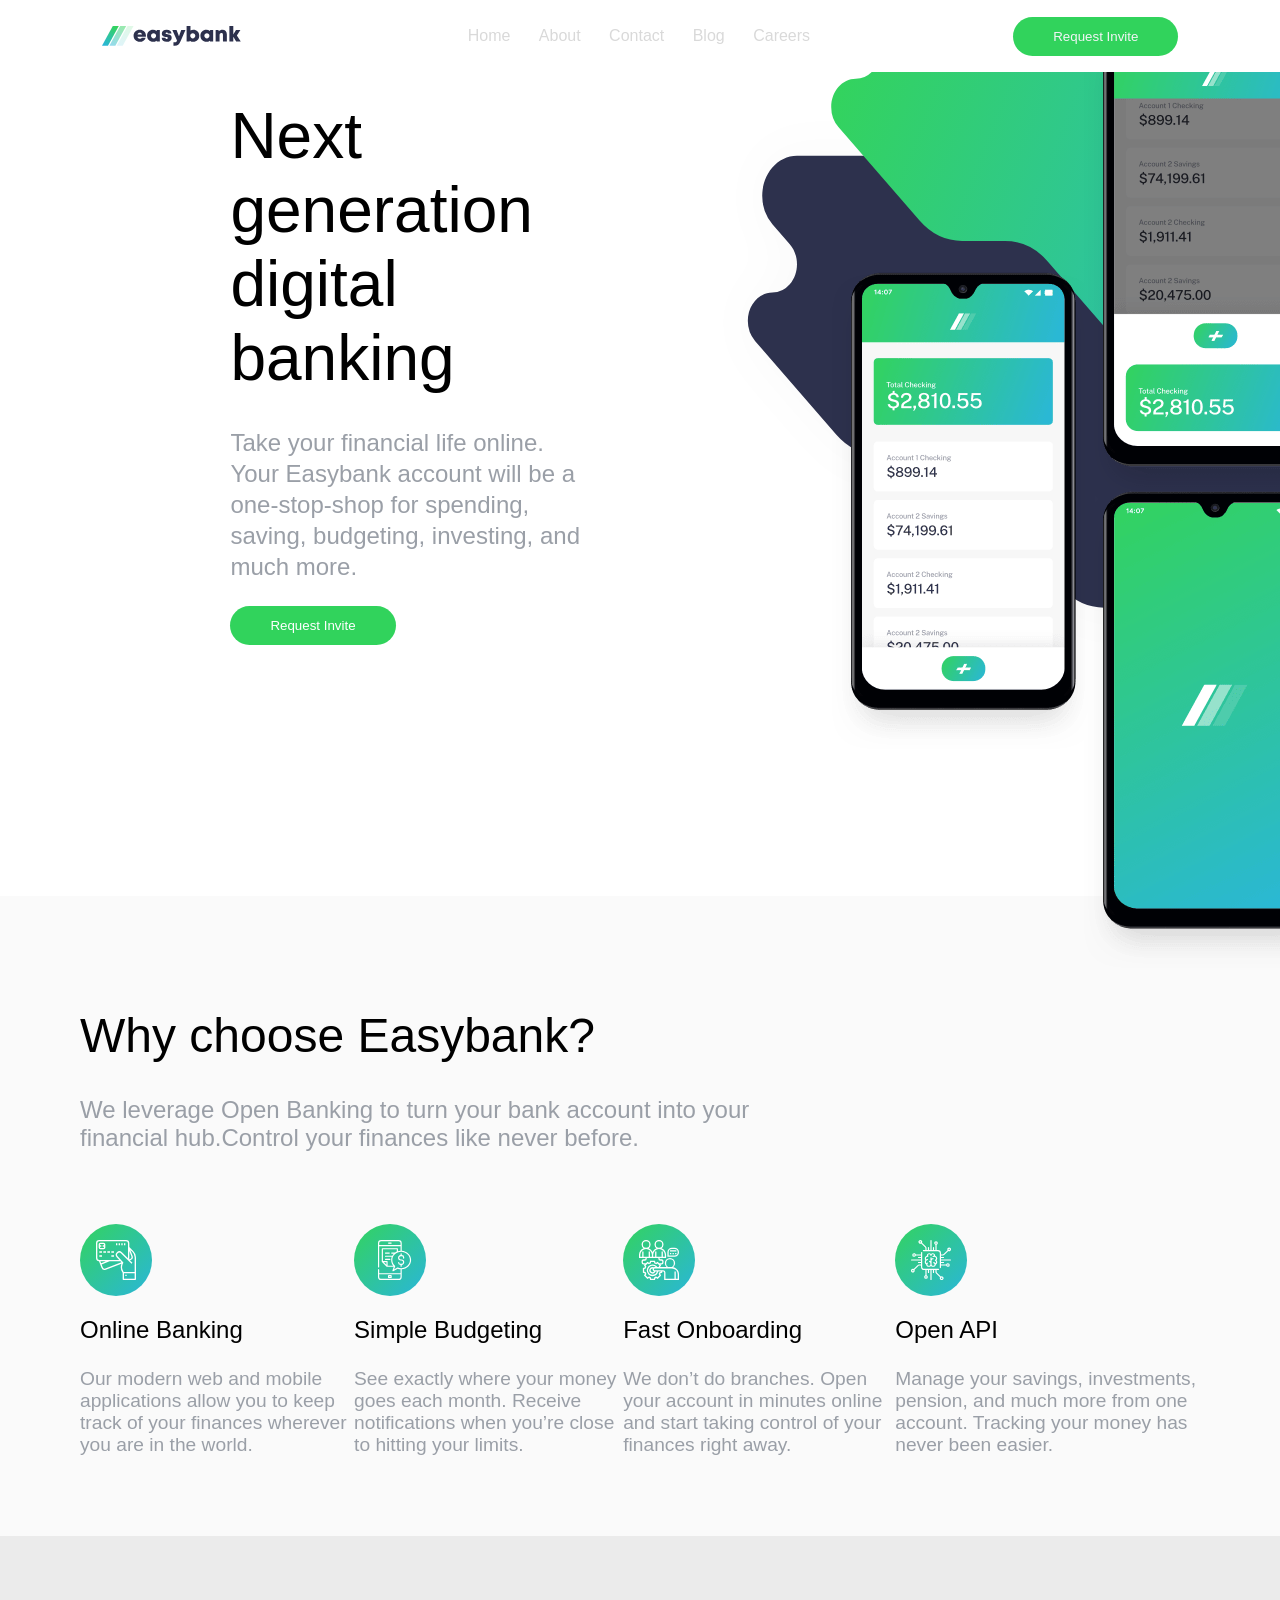
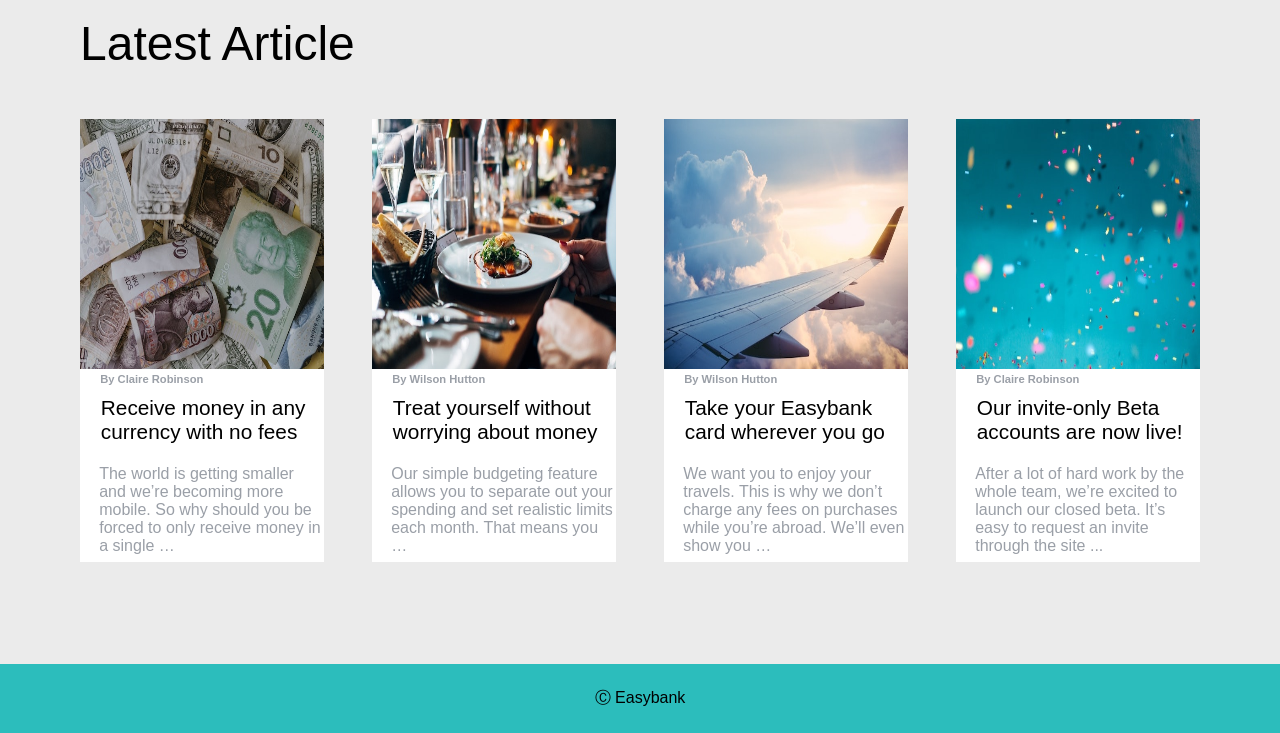
<file: index.html>
<!DOCTYPE html>
<html lang="en">
  <head>
    <meta charset="UTF-8" />
    <meta http-equiv="X-UA-Compatible" content="IE=edge" />
    <meta name="viewport" content="width=device-width, initial-scale=1.0" />
    <title>Easy Bank Landing Page</title>
    <link rel="Stylesheet" href="style.css" />
    <style>
      .attribution {
        font-size: 11px;
        text-align: center;
      }
      .attribution a {
        color: hsl(228, 45%, 44%);
      }
    </style>
  </head>
  <body>
    <header class="site_header">
      <img src="images\logo.svg" alt="logo" class="logo_wrapper" />
      <div class="site_header-wrapper">
        <nav class="navbar">
          <ul class="nav_wrapper">
            <li><a href="#">Home</a></li>
            <li><a href="#">About</a></li>
            <li><a href="#">Contact</a></li>
            <li><a href="#">Blog</a></li>
            <li><a href="#">Careers</a></li>
          </ul>
        </nav>
      </div>
      <button class="request_wrapper">Request Invite</button>
    </header>
    <main class="main_wrappper">
      <section class="section_wrapper">
        <p class="para_wrapper p1">Next generation digital banking</p>
        <p class="para_wrapper p2">
          Take your financial life online. Your Easybank account will be a
          one-stop-shop for spending, saving, budgeting, investing, and much
          more.
        </p>
        <button class="main_req_wrapper">Request Invite</button>
      </section>
      <div class="image_wrappper">
        <img
          src="images\image-mockups.png"
          alt="image-mockup"
          class="mockup-image-wrapper"
        />
        <img
          src="images\bg-intro-desktop.svg"
          alt="intro-logo"
          class="intro-image_wrapper"
        />
      </div>
    </main>
    <!-- Section-2 -->
    <section class="section_2">
      <div class="section_2_wrapper">
        <h2 class="heading_wrapper">Why choose Easybank?</h2>
        <p class="para_wrapper">
          We leverage Open Banking to turn your bank account into your financial
          hub.Control your finances like never before.
        </p>
        <div class="card_wrapper">
          <div>
            <img
              class="icon"
              src="images\icon-online.svg"
              alt="online_logo"
              class="online_wrapper"
            />
            <h3 class="h3_wrapper">Online Banking</h3>
            <p class="paragraph_wrapper para1">
              Our modern web and mobile applications allow you to keep track of
              your finances wherever you are in the world.
            </p>
          </div>

          <div>
            <img
              class="icon"
              src="images\icon-budgeting.svg"
              alt="online_logo"
              class="online_wrapper"
            />
            <h3 class="h3_wrapper">Simple Budgeting</h3>
            <p class="paragraph_wrapper para1">
              See exactly where your money goes each month. Receive
              notifications when you’re close to hitting your limits.
            </p>
          </div>

          <div>
            <img
              class="icon"
              src="images\icon-onboarding.svg"
              alt="online_logo"
              class="online_wrapper"
            />
            <h3 class="h3_wrapper">Fast Onboarding</h3>
            <p class="paragraph_wrapper para1">
              We don’t do branches. Open your account in minutes online and
              start taking control of your finances right away.
            </p>
          </div>

          <div>
            <img
              class="icon"
              src="images\icon-api.svg"
              alt="online_logo"
              class="online_wrapper"
            />
            <h3 class="h3_wrapper">Open API</h3>
            <p class="paragraph_wrapper para1">
              Manage your savings, investments, pension, and much more from one
              account. Tracking your money has never been easier.
            </p>
          </div>
        </div>
      </div>
    </section>
    <!-- section-3 -->
    <section class="section_3">
      <h1>Latest Article</h1>
      <div class="grid_container">
        <div class="section_3_wrapper">
          <img class="card_img" src="images/image-currency.jpg" alt="" />
          <h5>By Claire Robinson</h5>
          <h3>Receive money in any currency with no fees</h3>
          <p>
            The world is getting smaller and we’re becoming more mobile. So why
            should you be forced to only receive money in a single …
          </p>
        </div>
        <div class="section_3_wrapper">
          <img class="card_img" src="images/image-restaurant.jpg" alt="" />
          <h5>By Wilson Hutton</h5>
          <h3>Treat yourself without worrying about money</h3>
          <p>
            Our simple budgeting feature allows you to separate out your
            spending and set realistic limits each month. That means you …
          </p>
        </div>
        <div class="section_3_wrapper">
          <img class="card_img" src="images/image-plane.jpg" alt="" />
          <h5>By Wilson Hutton</h5>
          <h3>Take your Easybank card wherever you go</h3>
          <p>
            We want you to enjoy your travels. This is why we don’t charge any
            fees on purchases while you’re abroad. We’ll even show you …
          </p>
        </div>
        <div class="section_3_wrapper">
          <img class="card_img" src="images/image-confetti.jpg" alt="" />
          <h5>By Claire Robinson</h5>
          <h3>Our invite-only Beta accounts are now live!</h3>
          <p>
            After a lot of hard work by the whole team, we’re excited to launch
            our closed beta. It’s easy to request an invite through the site ...
          </p>
        </div>
      </div>
    </section>
    <footer class="footer">Ⓒ Easybank</footer>
  </body>
</html>
</file>
<file: style.css>
* {
  margin: 0;
  padding: 0;
  box-sizing: border-box;
  font-family: sans-serif;
}

header {
  display: flex;
  justify-content: space-around;
  align-items: center;
  min-height: 8vh;
  background-color: #fff;
}

.navbar ul li {
  display: inline-block;
  padding-left: 1.5rem;
}

.navbar ul li a {
  text-decoration: none;
  list-style: none;
  color: hsl(0, 0%, 85%);
}

.request_wrapper {
  padding: 0.9em 3em 0.9em 3em;
  border: none;
  border-radius: 25px;
  cursor: pointer;
  background-color: hsl(136, 65%, 51%);
  color: hsl(220, 16%, 96%);
}
.logo_wrapper {
  cursor: pointer;
}
.navbar ul li a:hover {
  border-bottom: 3px solid hsl(136, 65%, 51%);
  padding-bottom: 2rem;
}
/* Section 1 */

main {
  position: relative;
  display: flex;
  justify-content: space-around;
  align-items: center;
  overflow: hidden;
  min-height: 120vh;
}
.section_wrapper {
  display: block;
  max-width: 28%;
  padding-bottom: 30em;
}
.p1 {
  font-size: 4rem;
  font-weight: 300;
  padding-bottom: 0.5em;
}
.p2 {
  font-size: 1.5rem;
  color: hsl(219, 7%, 63%);
  font-weight: 300;
  line-height: 1.3em;
  padding-bottom: 1em;
}

.mockup-image-wrapper {
  position: absolute;
  min-height: 90vh;
  top: -4%;
  left: 65%;
}
.intro-image_wrapper {
  position: absolute;
  top: -12%;
  right: -15%;
  min-height: 80vh;
  max-width: 60vw;
  z-index: -1;
}
.main_req_wrapper {
  padding: 0.9em 3em 0.9em 3em;
  border: none;
  border-radius: 20px;
  background-color: hsl(136, 65%, 51%);
  color: #fff;
  cursor: pointer;
}

/* Section 2 */
.card_wrapper {
  display: flex;
  justify-content: space-evenly;
  align-items: center;
}
.section_2 {
  background-color: hsl(0, 0%, 98%);
}
.section_2_wrapper {
  padding: 5rem;
  margin-top: -20%;
}
.heading_wrapper {
  font-size: 3rem;
  font-weight: 300;
  line-height: 2.5;
}
.section_2_wrapper .para_wrapper {
  font-size: 1.5rem;
  color: hsl(219, 7%, 63%);
  font-weight: 300;
  padding-bottom: 3em;
  padding-right: 15em;
}
.h3_wrapper {
  font-size: 1.5rem;
  font-weight: 300;
  padding-bottom: 1em;
}
.para1 {
  font-size: 1.2rem;
  color: hsl(219, 7%, 63%);
  font-weight: 300;
}
.icon {
  padding-bottom: 1em;
}
.section_3 {
  padding: 5rem;
  background-color: hsl(0, 0%, 92%);
  height: auto;
}
.grid_container {
  display: grid;
  grid-template-columns: repeat(4, 1fr);
  grid-gap: 3em;
  margin-bottom: 5rem;
}
.section_3_wrapper {
  background-color: #fff;
}
.card_img {
  width: 100%;
  height: 65%;
}
.section_3_wrapper > h5 {
  padding-bottom: 1em;
  color: hsl(219, 7%, 63%);
  font-size: 0.7em;
  padding-left: 1.8em;
}
.section_3_wrapper > h3 {
  padding-bottom: 1em;
  font-weight: 300;
  font-size: 1.3em;
  padding-left: 1em;
}
.section_3_wrapper > p {
  padding-bottom: 1em;
  font-size: 1rem;
  color: hsl(219, 7%, 63%);
  font-weight: 300;
  background-color: #fff;
  padding-left: 1.2em;
  height: 25%;
}
.section_3 > h1 {
  padding-bottom: 1em;
  font-size: 3em;
  font-weight: lighter;
}

.footer {
  display: flex;
  justify-content: center;
  align-items: center;
  padding: 1.5rem;
  background-color: rgba(44, 189, 188, 255);
}
</file>
